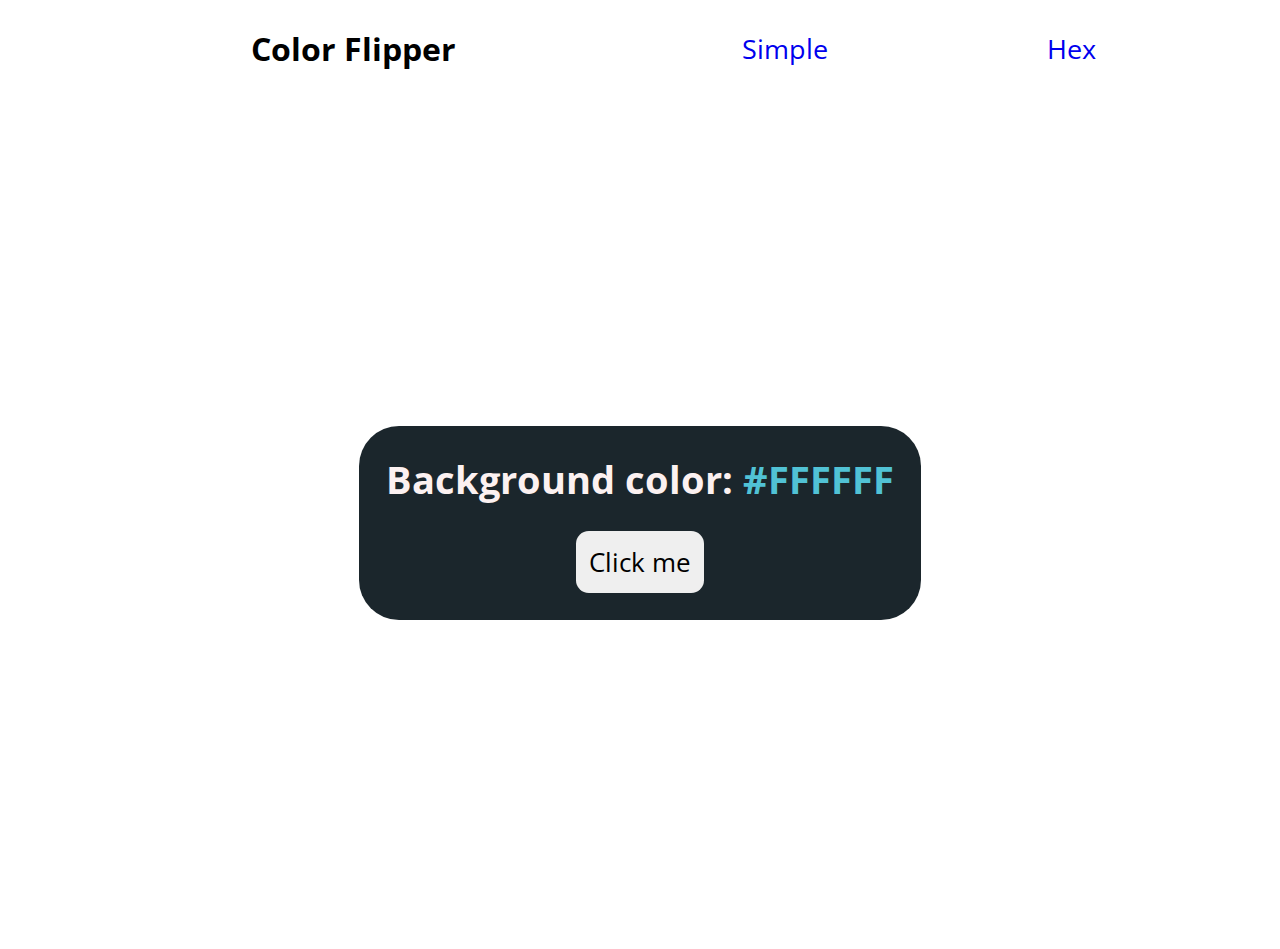
<file: Background Changer/index.html>
<!DOCTYPE html>
<html lang="en">
<head>
    <meta charset="UTF-8">
    <meta http-equiv="X-UA-Compatible" content="IE=edge">
    <meta name="viewport" content="width=device-width, initial-scale=1.0">
    
    <link rel="stylesheet" href="style.css">

    <title>Background Color Genarator</title>
</head>
<body>
    <nav>
        <div class="nav_center">
            <h3>
                Color Flipper
            </h3>
            <li>
                <a href="#">Simple</a>
            </li>
            <li>
                <a href="#">Hex</a>
            </li>
        </div>
    </nav>
    
    <main>
        <div class="container">
            <h2>
                Background color: <span class="color">#FFFFFF</span> 
            </h2>
            <button class="btn btn_hero" id="btn">
                Click me
            </button>
        </div>
    </main>

    <!-- Javascript -->
    <script src="app.js"></script>
</body>
</html>
</file>
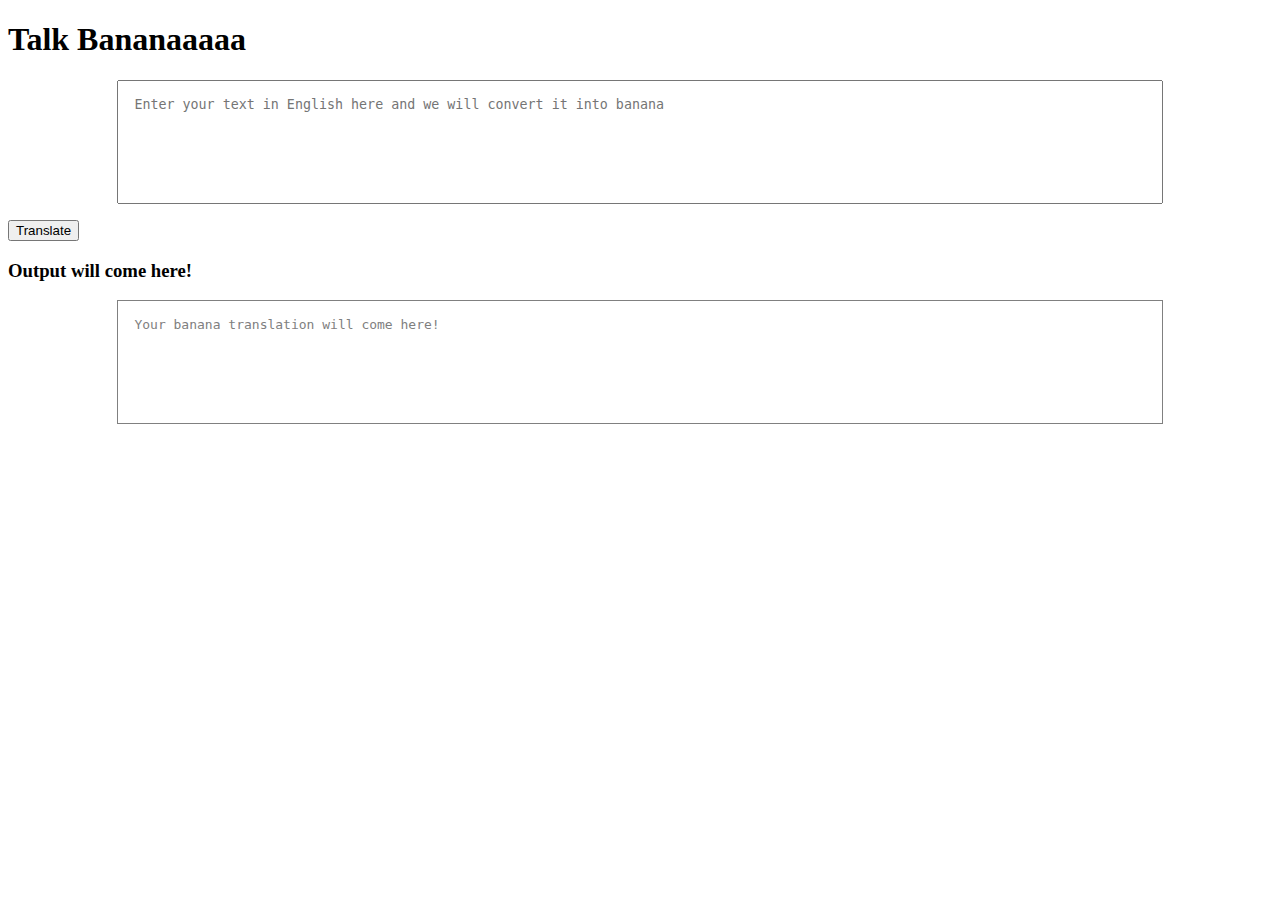
<file: Banana Talk/index.html>
<!DOCTYPE html>
<html lang="en">
<head>
    <meta charset="UTF-8">
    <meta http-equiv="X-UA-Compatible" content="IE=edge">
    <meta name="viewport" content="width=device-width, initial-scale=1.0">

    <link rel="stylesheet" href="style.css">
    <title>Banana talk</title>
</head>
<body>
    <h1>Talk Bananaaaaa</h1>
    <textarea name="english" id="text-input" placeholder="Enter your text in English here and we will convert it into banana"></textarea>
    <button id="btn-translate">Translate</button>


    <h3>Output will come here!</h3>
    <div id="output"></div>
    <script src="app.js"></script>
</body>
</html>
</file>
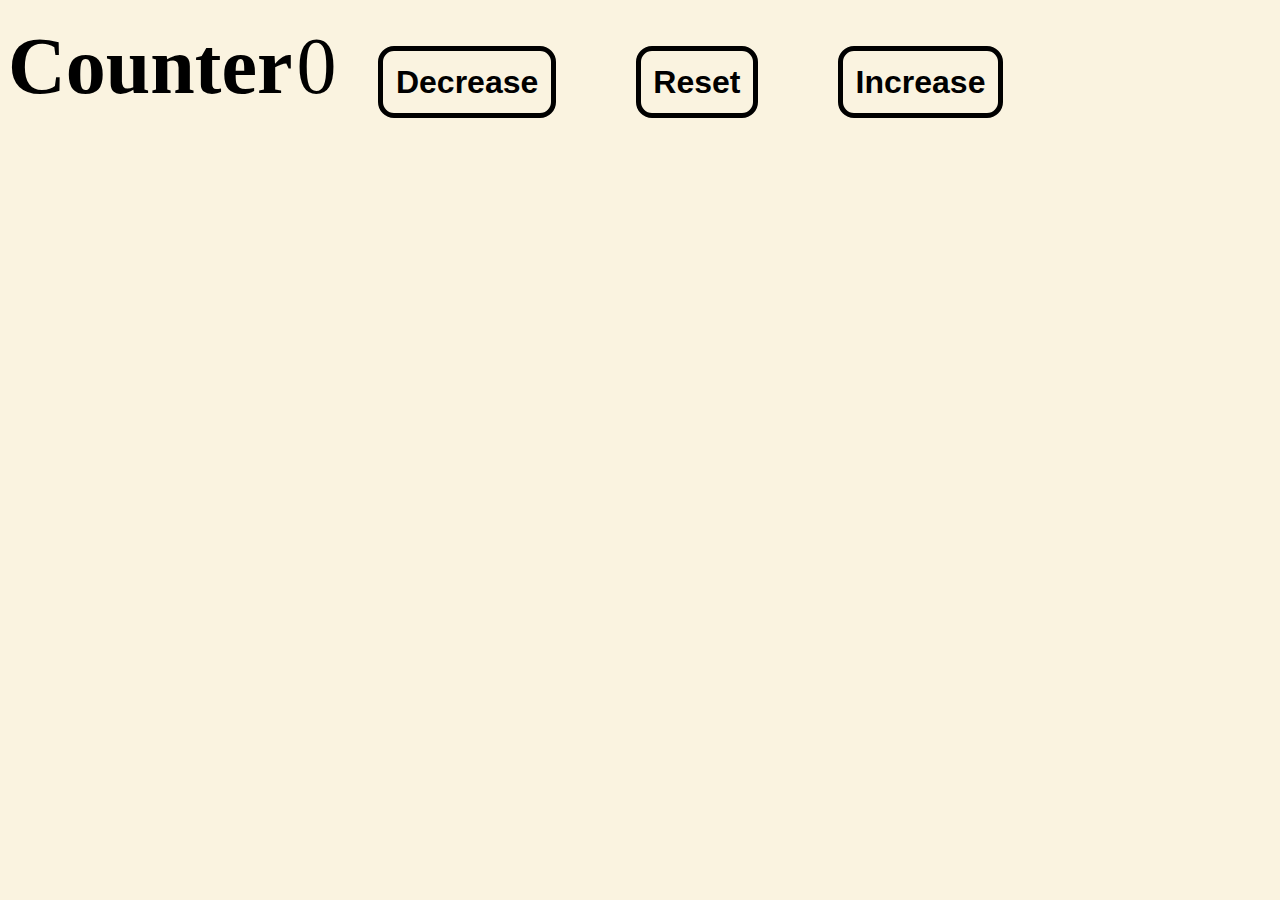
<file: Counter Application/index.html>
<!DOCTYPE html>
<html lang="en">
<head>
    <meta charset="UTF-8">
    <meta http-equiv="X-UA-Compatible" content="IE=edge">
    <meta name="viewport" content="width=device-width, initial-scale=1.0">
    <link rel="stylesheet" href="style.css">
    <title>Counter</title>
</head>
<body>
    <h1>Counter</h1>
    <span id="counter">0</span>
    <button class="btn decrease">Decrease</button>
    <button class="btn reset">Reset</button>
    <button class="btn increase">Increase</button>

    <!-- Javascript -->
    <script src="app.js"></script>
</body>
</html>
</file>
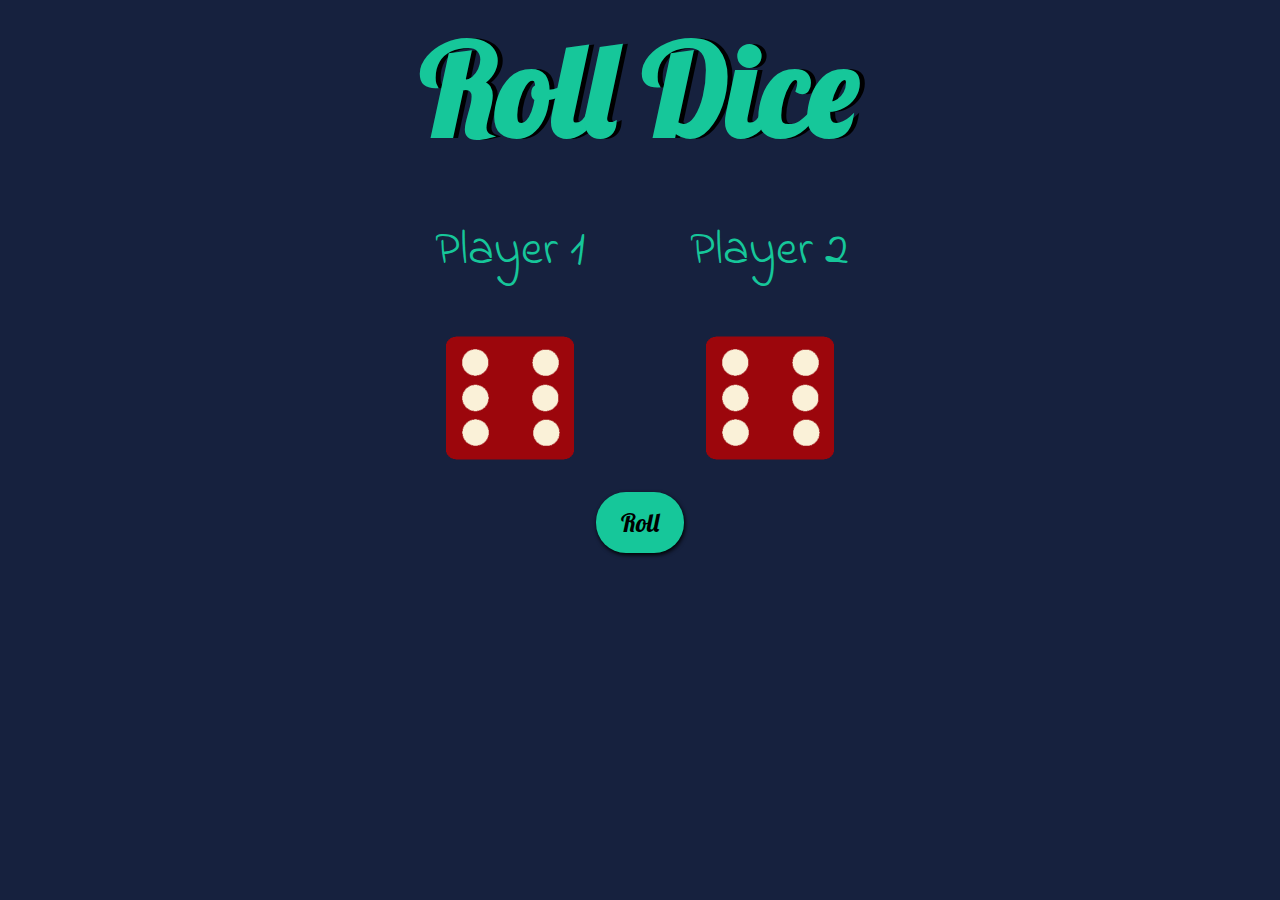
<file: Dice Roll/index.html>
<!DOCTYPE html>
<html lang="en" dir="ltr">
  <head>
    <meta charset="utf-8">
    <title>Dice Roller</title>
    <link rel="stylesheet" href="styles.css">
    <link href="https://fonts.googleapis.com/css?family=Indie+Flower|Lobster" rel="stylesheet">
  </head>
  <body>

    <div class="container">
      <h1>Roll Dice</h1>

      <div class="dice">
        <p>Player 1</p>
        <img class="img1" src="images/dice6.png">
      </div>

      <div class="dice">
        <p>Player 2</p>
        <img class="img2" src="images/dice6.png">
      </div>
    </div>
    <button class="btn">Roll</button>
    <script src="app.js"></script>
  </body>
</html>
</file>
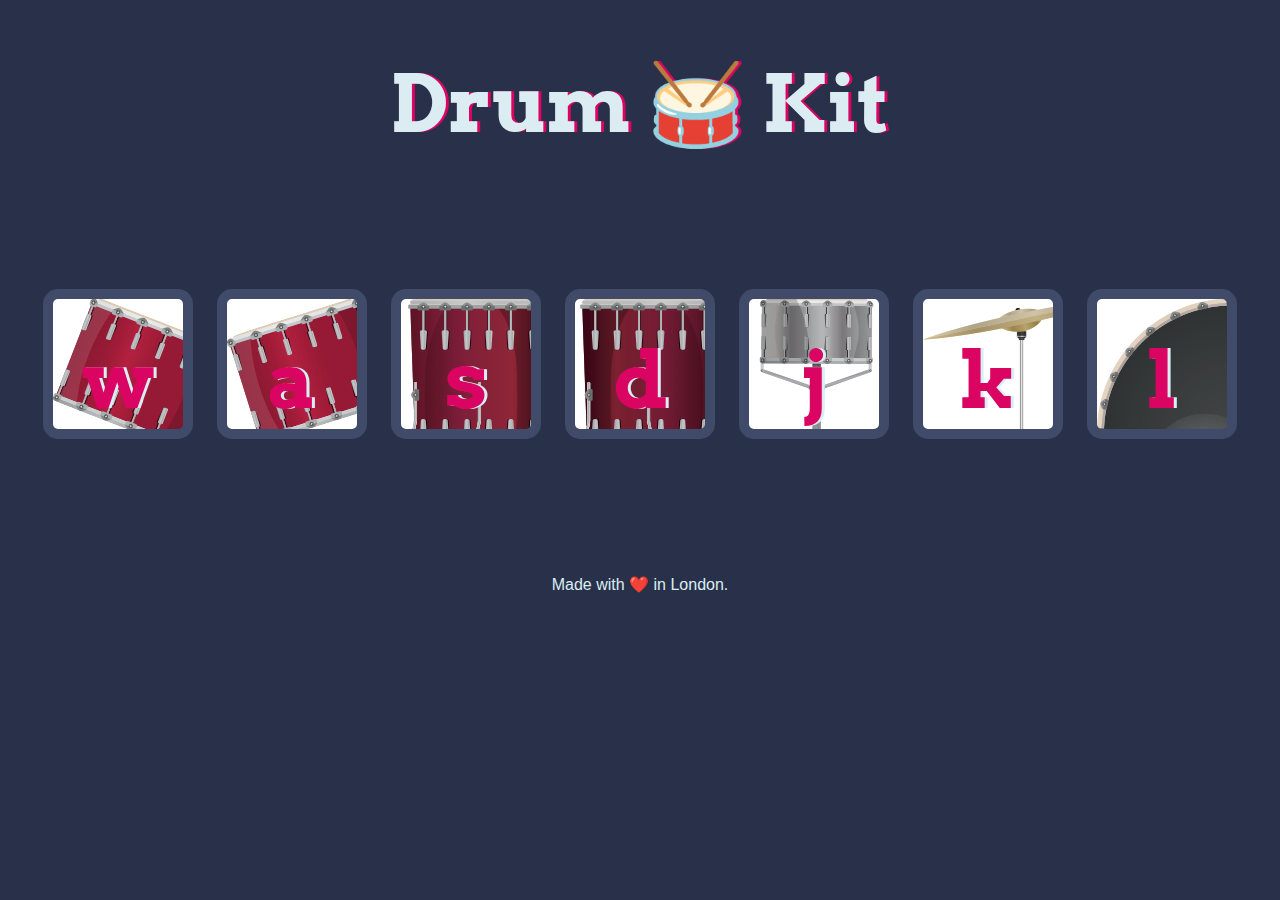
<file: Drum Kit/index.html>
<!DOCTYPE html>
<html lang="en" dir="ltr">

<head>
  <meta charset="utf-8">
  <title>Drum Kit</title>
  <link rel="stylesheet" href="styles.css">
  <link href="https://fonts.googleapis.com/css?family=Arvo" rel="stylesheet">
</head>

<body>

  <h1 id="title">Drum 🥁 Kit</h1>
  <div class="set">
    <button class="w drum">w</button>
    <button class="a drum">a</button>
    <button class="s drum">s</button>
    <button class="d drum">d</button>
    <button class="j drum">j</button>
    <button class="k drum">k</button>
    <button class="l drum">l</button>
  </div>


  <footer>
    Made with ❤️ in London.
  </footer>

  <script src="index.js"></script>
</body>

</html>
</file>
<file: Background Changer/style.css>
@import url('https://fonts.googleapis.com/css2?family=Open+Sans&display=swap');

*{
    padding: 0;
    margin: 0;
    font-family: 'Open Sans', sans-serif;
}
.nav_center {
    display: flex;
    align-items: center;
    justify-content: space-evenly;
    text-align: center;
    padding: 3vh;
    display: flex;
    background-color: white;
    font-size: 3vh;
    overflow: hidden;
}
h2 {
    font-size: 3vw;
    color: #fcf1f1;
}
h3 {
    padding: 0 10vw;
}
li {
    list-style-type: none;
    padding: 0 5%;
}
a {
    text-decoration: none;    
}
main {
    min-height: calc(100vh - 3rem);
    display: grid;
    place-items: center;
  }
.container {
    text-align: center;
    padding: 3vh;
    border-radius: 3.125vw;
    background-color: #1b262c;
    margin: 1vw;

}
span {
    color:#51c2d5;
}
.btn_hero {
    border: 1px #51c2d5;
    border-radius: 1vw;
    margin: 2vw 1vw 0;
    padding: 1vw;
    font-size: 1.65rem;
    
}
.btn_hero:hover {
    cursor: pointer;
    box-shadow: 2px 2px 10px #51c2d5;
    background-color: #51c2d5;
    font-weight: bold;

}
</file>
<file: Banana Talk/style.css>
#text-input{
    display: block;
    width: 80%;
    height: 10vh;
    margin: 1rem auto;
    padding: 1rem;
    resize:none;
}
#output{
    display: block;
    width: 80%;
    height: 10vh;
    margin: 1rem auto;
    padding: 1rem;
    border: 1px solid grey;
    font-family: monospace;
    color: gray;
}
</file>
<file: Counter Application/style.css>
@import url('https://fonts.googleapis.com/css2?family=Open+Sans:wght@700&display=swap');

body {
    background-color: #faf3e0;
}
.main {
    margin-top: 5%;
    text-align: center;
    font-family: 'Open Sans', sans-serif;
}
h1 {
    display: inline;
    font-size: 5rem;
    margin: 0;
    padding: 0;
}
span {
    font-size: 5rem;
}
button {
    font-weight: bolder;
    background-color: transparent;
    border: 5px solid black;
    border-radius: 1rem;
    padding: 1%;
    font-size: 2rem;
    display: inline;
    margin: 3%;
}
button:hover {
    color:white;
}
.decrease:hover {
    background-color: rgba(255, 0, 0, 0.9);
}
.reset:hover{
    background-color: black;
}
.increase:hover {
    background-color: rgba(0, 128, 0, 0.9);
}
</file>
<file: Dice Roll/styles.css>
.container {
  width: 70%;
  margin: auto;
  text-align: center;
}

.dice {
  text-align: center;
  display: inline-block;

}

body {
  background-color: #16213e;
}

h1 {
  margin: 0;
  font-family: 'Lobster', cursive;
  text-shadow: 5px 0 #000000;
  font-size: 8rem;
  color: #16c79a;
}
h1:hover {
  color:#34e6b9;
}
p {
  font-size: 3rem;
  color: #16c79a;
  font-family: 'Indie Flower', cursive;
}
p:hover{
  color: #34e6b9;
}
img {
  width: 50%;
}
footer {
  margin-top: 5%;
  color: #EEEEEE;
  text-align: center;
  font-family: 'Indie Flower', cursive;

}

button {
    display: flex;
}

.btn {
  background: #16c79a;
  border: none;
  border-radius: 30px;
  text-shadow: 5px #000000;
  font-family: 'Lobster', cursive;
  color: #000000;
  font-size: 25px;
  padding: 15px 25px 15px 25px;
  text-decoration: none;
  margin: 2vw auto;
  box-shadow: 1px 2px 4px #000000;
}


.btn:hover {
  box-shadow: 2px 4px 8px #000000;
  background: #34e6b9;
  text-decoration: none;
}
</file>
<file: Drum Kit/styles.css>
body {
  text-align: center;
  background-color: #283149;
}

h1 {
  font-size: 5rem;
  color: #DBEDF3;
  font-family: "Arvo", cursive;
  text-shadow: 3px 0 #DA0463;

}

footer {
  color: #DBEDF3;
  font-family: sans-serif;
}

.w {
  background-image: url(images/tom1.png);
}

.a {
  background-image: url(images/tom2.png);
  
}

.s {
  background-image: url(images/tom3.png);
}


.d {
  background-image: url(images/tom4.png);

}

.j {
  background-image: url(images/snare.png);
}

.k {
  background-image: url(images/crash.png);
  
}

.l {
  background-image: url(images/kick.png);

}

.set {
  margin: 10% auto;
}

.game-over {
  background-color: red;
  opacity: 0.8;
}

.pressed {
  box-shadow: 0 3px 4px 0 #DBEDF3;
  opacity: 0.5;
}

.red {
  color: red;
}

.drum {
  outline: none;
  border: 10px solid #404B69;
  font-size: 5rem;
  font-family: 'Arvo', cursive;
  line-height: 2;
  font-weight: 900;
  color: #DA0463;
  text-shadow: 3px 0 #DBEDF3;
  border-radius: 15px;
  display: inline-block;
  width: 150px;
  height: 150px;
  text-align: center;
  margin: 10px;
  background-color: white;
}
</file>
